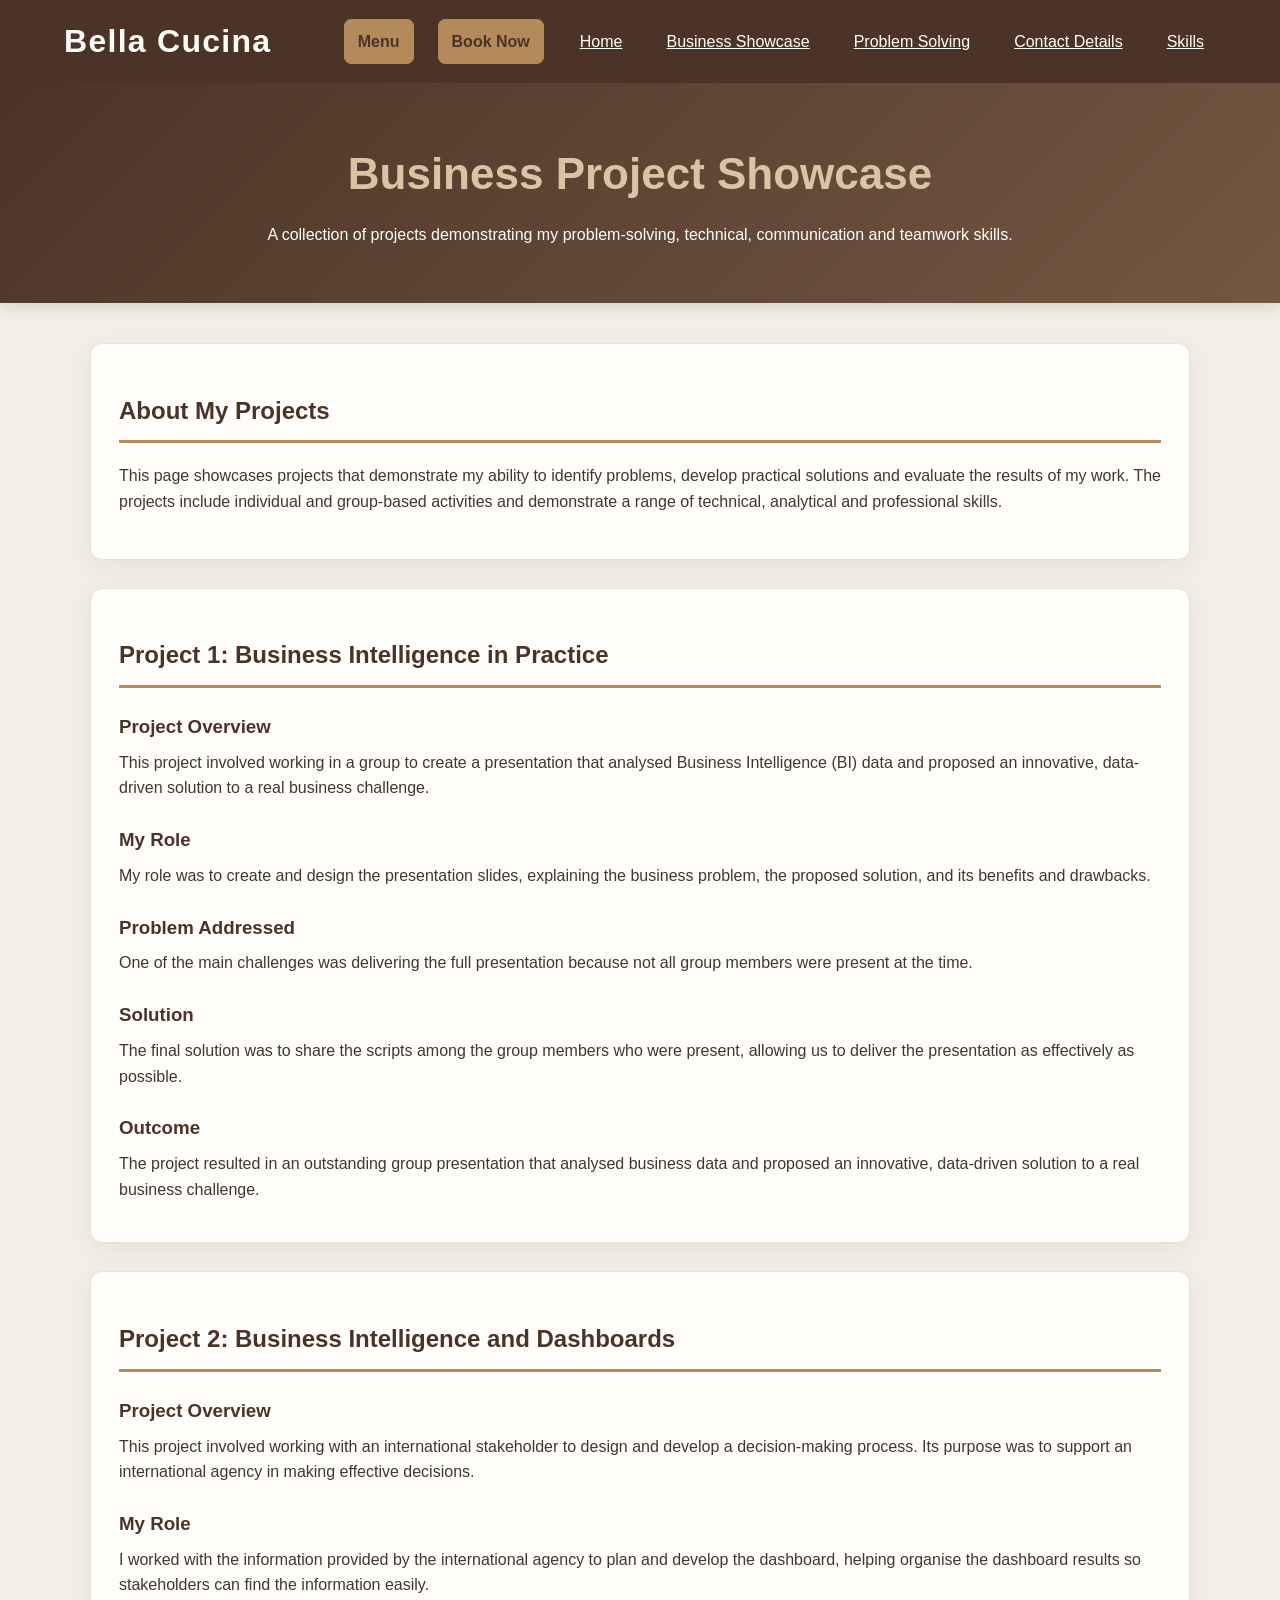
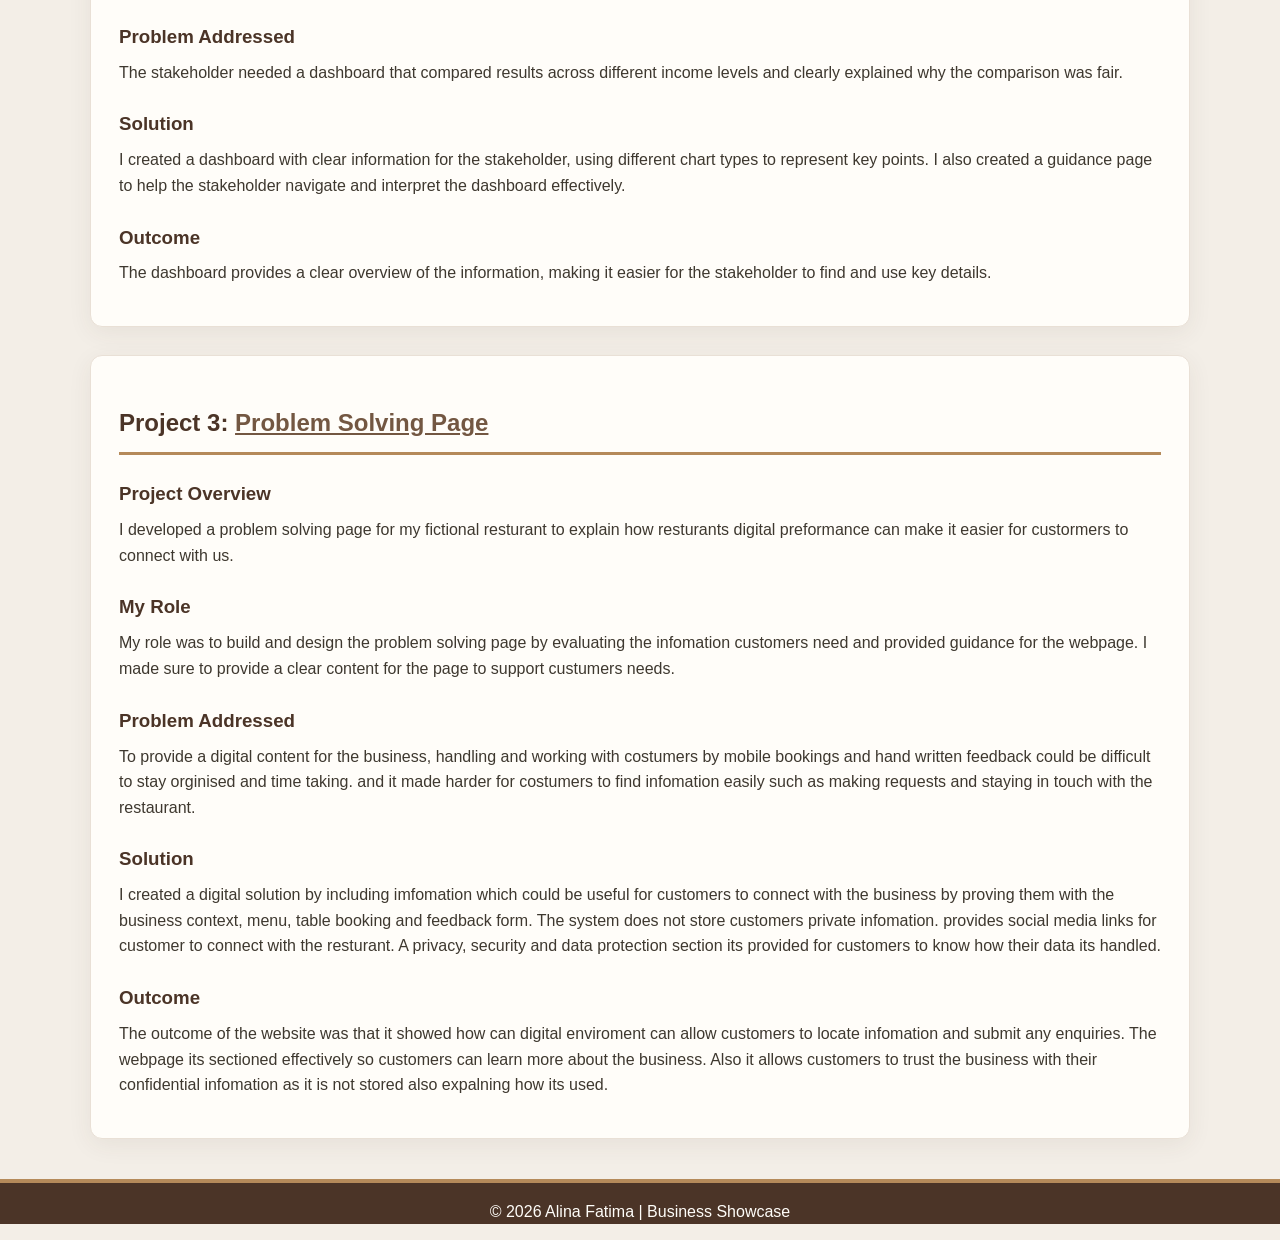
<file: businessshowcase.html>
<!DOCTYPE html>
<html lang="en">
<head>
    <meta charset="UTF-8">
    <meta name="viewport" content="width=device-width, initial-scale=1.0">

    <title>Business Showcase | My Projects</title>
    <link rel="stylesheet" href="Style.css">
</head>

<body class="showcase-page">

    <header>
        <nav class="portfolio-nav" aria-label="Main navigation">
            <ul>
                <li><a href="index.html">Home</a></li>
                <li><a href="businessshowcase.html">Business Showcase</a></li>
                <li><a href="problemsolving.html">Problem Solving</a></li>
                <li><a href="contactdetails.html">Contact Details</a></li>
                <li><a href="skills.html">Skills</a></li>
            </ul>
        </nav>
    </header>

    <!-- Header -->
    <header class="showcase-hero">
        <h1>Business Project Showcase</h1>
        <p>
            A collection of projects demonstrating my problem-solving,
            technical, communication and teamwork skills.
        </p>
    </header>


    <main class="showcase-container">

        <!-- Introduction -->
        <section class="showcase-intro section">
            <h2>About My Projects</h2>

            <p>
                This page showcases projects that demonstrate my ability
                to identify problems, develop practical solutions and evaluate
                the results of my work. The projects include individual and
                group-based activities and demonstrate a range of technical,
                analytical and professional skills.
            </p>

        </section>


        <!-- PROJECT 1 -->
        <section class="showcase-project section">

            <h2>Project 1: Business Intelligence in Practice</h2>

            <h3>Project Overview</h3>

            <p>
                This project involved working in a group to create a
                presentation that analysed Business Intelligence (BI) data
                and proposed an innovative, data-driven solution to a real
                business challenge.
            </p>

            <h3>My Role</h3>

            <p>
                My role was to create and design the presentation slides,
                explaining the business problem, the proposed solution, and
                its benefits and drawbacks.
            </p>

            <h3>Problem Addressed</h3>

            <p>
                One of the main challenges was delivering the full
                presentation because not all group members were present
                at the time.
            </p>

            <h3>Solution</h3>

            <p>
                The final solution was to share the scripts among the group
                members who were present, allowing us to deliver the
                presentation as effectively as possible.
            </p>

            <h3>Outcome</h3>

            <p>
                The project resulted in an outstanding group presentation
                that analysed business data and proposed an innovative,
                data-driven solution to a real business challenge.
            </p>

        </section>


        <!-- PROJECT 2 -->
        <section class="showcase-project section">

            <h2>Project 2: Business Intelligence and Dashboards</h2>

            <h3>Project Overview</h3>

            <p>
                This project involved working with an international
                stakeholder to design and develop a decision-making process.
                Its purpose was to support an international agency in making
                effective decisions.
            </p>

            <h3>My Role</h3>

            <p>
                I worked with the information provided by the international
                agency to plan and develop the dashboard, helping organise
                the dashboard results so stakeholders can find the
                information easily.
            </p>

            <h3>Problem Addressed</h3>

            <p>
                The stakeholder needed a dashboard that compared results
                across different income levels and clearly explained why
                the comparison was fair.
            </p>

            <h3>Solution</h3>

            <p>
                I created a dashboard with clear information for the
                stakeholder, using different chart types to represent key
                points. I also created a guidance page to help the
                stakeholder navigate and interpret the dashboard effectively.
            </p>

            <h3>Outcome</h3>

            <p>
                The dashboard provides a clear overview of the information,
                making it easier for the stakeholder to find and use key
                details.
            </p>

        </section>

        <!-- PROJECT 3 -->
        <section class="showcase-project section">
            <h2>Project 3: <a href="problemsolving.html">Problem Solving Page</a></h2>

            <h3>Project Overview</h3>
            <p>
                I developed a problem solving page for my fictional resturant
                to explain how resturants digital preformance can make it
                easier for custormers to connect with us.
            </p>

            <h3>My Role</h3>
            <p>
                My role was to build and design the problem solving page by
                evaluating the infomation customers need and provided guidance
                for the webpage. I made sure to provide a clear content for the
                page to support custumers needs.
            </p>

            <h3>Problem Addressed</h3>
            <p>
                To provide a digital content for the business, handling and
                working with costumers by mobile bookings and hand written
                feedback could be difficult to stay orginised and time taking.
                and it made harder for costumers to find infomation easily such
                as making requests and staying in touch with the restaurant.
            </p>

            <h3>Solution</h3>
            <p>
                I created a digital solution by including imfomation which
                could be useful for customers to connect with the business by
                proving them with the business context, menu, table booking
                and feedback form. The system does not store customers private
                infomation. provides social media links for customer to connect
                with the resturant. A privacy, security and data protection
                section its provided for customers to know how their data its
                handled.
            </p>

            <h3>Outcome</h3>
            <p>
                The outcome of the website was that it showed how can digital
                enviroment can allow customers to locate infomation and submit
                any enquiries. The webpage its sectioned effectively so
                customers can learn more about the business. Also it allows
                customers to trust the business with their confidential
                infomation as it is not stored also expalning how its used.
            </p>
        </section>
    </main>

    <footer>
        <p>&copy; 2026 Alina Fatima | Business Showcase</p>
    </footer>

    <script src="navigation.js"></script>
</body>
</html>
</file>
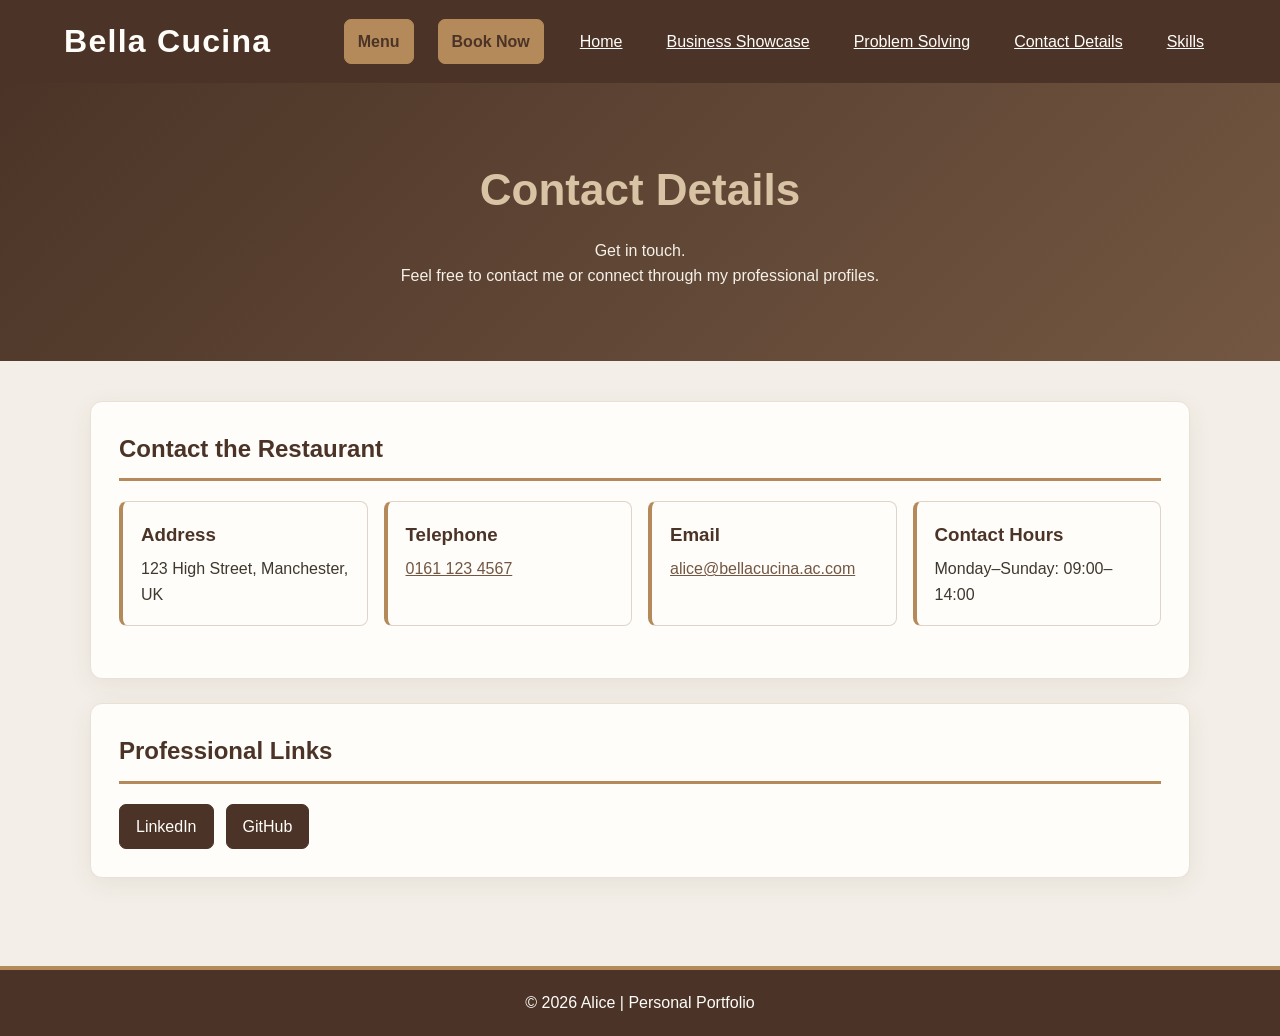
<file: contactdetails.html>
<!DOCTYPE html>
<html lang="en">
    <head>
        <meta charset="UTF-8">
        <meta name="viewport" content="width=device-width, initial-scale=1.0">
        <title>Contact Details | My Portfolio</title>
        <link rel="stylesheet" href="Style.css">
    </head>
    <body class="contact-page">
        <header>
            <nav class="portfolio-nav" aria-label="Main navigation">
                <ul>
                    <li><a href="index.html">Home</a></li>
                    <li><a href="businessshowcase.html">Business Showcase</a></li>
                    <li><a href="problemsolving.html">Problem Solving</a></li>
                    <li><a href="contactdetails.html">Contact Details</a></li>
                    <li><a href="skills.html">Skills</a></li>
                </ul>
            </nav>
        </header>

        <section class="hero">
            <div class="hero-content">
                <h1>Contact <span>Details</span></h1>
                <p>
                    Get in touch.<br>
                    Feel free to contact me or connect through my professional profiles.
                </p>
            </div>
        </section>

        <main class="contact-content">
            <section id="restaurant-contact" class="section" aria-labelledby="restaurant-contact-heading">
                <h2 id="restaurant-contact-heading">Contact the Restaurant</h2>
                <div class="contact-grid">
                    <div>
                        <h3>Address</h3>
                        <p>123 High Street, Manchester, UK</p>
                    </div>
                    <div>
                        <h3>Telephone</h3>
                        <p><a href="tel:+441611234567">0161 123 4567</a></p>
                    </div>
                    <div>
                        <h3>Email</h3>
                        <p><a href="mailto:alice@bellacucina.ac.com">alice@bellacucina.ac.com</a></p>
                    </div>
                    <div>
                        <h3>Contact Hours</h3>
                        <p>Monday–Sunday: 09:00–14:00</p>
                    </div>
                </div>
            </section>

            <section class="section" aria-labelledby="links-heading">
                <h2 id="links-heading">Professional Links</h2>
                <div class="social-links">
                    <a href="https://www.linkedin.com/in/alice13">LinkedIn</a>
                    <a href="https://github.com/alice13">GitHub</a>
                </div>
            </section>

        </main>

        <footer>
            <p>&copy; 2026 Alice | Personal Portfolio</p>
        </footer>
        <script src="navigation.js"></script>
    </body>
</html>
</file>
<file: Style.css>
/* ===== Professional Brown, Beige & Neutral Theme ===== */

:root {
    --navy: #4B3427;
    --navy-light: #735742;
    --gold: #B58A5A;
    --gold-light: #D8C3A5;
    --white: #FFFDF9;
    --background: #F3EEE7;
    --text: #3E382F;
    --muted: #766E63;
    --border: #DED4C8;
}

*,
*::before,
*::after {
    box-sizing: border-box;
}

/* Page background and text */
body {
    margin: 0;
    background-color: var(--background);
    color: var(--text);
    font-family: "Segoe UI", Arial, sans-serif;
    line-height: 1.6;
}

img {
    max-width: 100%;
}

input,
select,
textarea {
    max-width: 100%;
}

/* Navigation bar */
header {
    background: var(--navy);
    box-shadow: 0 4px 15px rgba(75, 52, 39, 0.15);
}

nav,
.navbar {
    background: transparent;
}

.portfolio-nav {
    display: flex;
    align-items: center;
    justify-content: center;
    flex-wrap: wrap;
    gap: 12px 24px;
    padding: 16px 5%;
}

.portfolio-nav.menu-ready {
    position: relative;
    justify-content: flex-end;
    min-height: 64px;
}

.menu-brand {
    position: absolute;
    left: 50%;
    transform: translateX(-50%);
    color: var(--white);
    font-family: "Segoe UI", Arial, sans-serif;
    font-size: clamp(1.5rem, 3vw, 2rem);
    font-weight: 700;
    letter-spacing: 0.04em;
    text-decoration: none;
    white-space: nowrap;
}

.menu-brand:hover {
    color: var(--gold-light);
}

.menu-book-now {
    display: inline-flex;
    align-items: center;
    padding: 9px 13px;
    color: var(--navy);
    text-decoration: none;
    white-space: nowrap;
}

.menu-toggle {
    display: inline-flex;
    align-items: center;
    justify-content: center;
    gap: 0;
    padding: 9px 13px;
    color: var(--white);
    background: transparent;
    border: 1px solid rgba(255, 253, 249, 0.55);
    border-radius: 7px;
    font: inherit;
    cursor: pointer;
}

.menu-toggle:hover,
.menu-toggle:focus-visible {
    color: var(--gold-light);
    border-color: var(--gold-light);
}

.menu-toggle:focus-visible,
.portfolio-nav a:focus-visible {
    outline: 2px solid var(--gold-light);
    outline-offset: 3px;
}

.menu-toggle-icon,
.menu-toggle-icon::before,
.menu-toggle-icon::after {
    display: block;
    width: 18px;
    height: 2px;
    background: currentColor;
}

.menu-toggle-icon {
    position: relative;
}

.menu-toggle-icon::before,
.menu-toggle-icon::after {
    position: absolute;
    left: 0;
    content: "";
}

.menu-toggle-icon::before {
    top: -6px;
}

.menu-toggle-icon::after {
    top: 6px;
}

.portfolio-nav .logo {
    margin: 0;
}

.portfolio-nav ul {
    display: flex;
    align-items: center;
    flex-wrap: wrap;
    justify-content: center;
    width: 100%;
    gap: 8px 20px;
    margin: 0;
    padding: 0;
    list-style: none;
}

.portfolio-nav.menu-ready ul {
    position: absolute;
    top: 100%;
    right: 5%;
    left: auto;
    z-index: 20;
    display: flex;
    flex-direction: column;
    align-items: stretch;
    justify-content: flex-start;
    width: min(320px, 90%);
    gap: 0;
    padding: 8px;
    background: var(--navy);
    border: 1px solid rgba(255, 253, 249, 0.2);
    border-radius: 0 0 10px 10px;
    box-shadow: 0 8px 20px rgba(20, 13, 10, 0.24);
}

.portfolio-nav.menu-ready ul[hidden] {
    display: none !important;
}

.portfolio-nav.menu-ready ul a {
    display: block;
    padding: 10px 12px;
}

.logo {
    color: var(--gold);
}

nav ul li a,
.navbar ul a {
    color: var(--white);
}

nav ul li a:hover,
.navbar ul a:hover {
    color: var(--gold-light);
}

.home-banner {
    position: relative;
    width: min(1200px, calc(100% - 64px));
    height: clamp(220px, 28vw, 340px);
    margin: 32px auto;
    overflow: hidden;
    border-radius: 14px;
    box-shadow: 0 6px 24px rgba(75, 52, 39, 0.15);
}

@media (max-width: 960px) {
    .home-banner {
        width: calc(100% - 48px);
    }
}

.home-banner-image {
    display: block;
    width: 100%;
    height: 100%;
    object-fit: cover;
}

.home-banner-title {
    position: absolute;
    z-index: 1;
    inset: 50% auto auto 50%;
    transform: translate(-50%, -50%);
    margin: 0;
    color: var(--white);
    font-size: clamp(2rem, 6vw, 3.5rem);
    text-align: center;
    text-shadow: 0 2px 8px rgba(0, 0, 0, 0.85);
    white-space: nowrap;
}

.home-banner::after {
    position: absolute;
    inset: 0;
    background: rgba(0, 0, 0, 0.2);
    content: "";
    pointer-events: none;
}

/* Hero banner */
.hero {
    background: linear-gradient(
        135deg,
        var(--navy),
        var(--navy-light)
    );
    color: var(--white);
}

.hero h1 span {
    color: var(--gold-light);
}

.hero h2 {
    color: #E8DED2;
}

.hero p {
    color: #F5F0E8;
}

/* Portfolio home content cards */
.home-content {
    display: grid;
    grid-template-columns: repeat(3, minmax(0, 1fr));
    gap: 24px;
    width: min(1200px, calc(100% - 64px));
    box-sizing: border-box;
    margin: 0 auto 40px;
}

.home-content > .hero,
.home-content > .section {
    width: auto;
    margin: 0;
}

.home-content > .hero,
.home-content > #about {
    grid-column: 1 / -1;
}

.home-content > .hero {
    padding: clamp(56px, 8vw, 96px) 32px;
    border-radius: 12px;
    text-align: center;
}

.home-content .hero-content {
    max-width: 760px;
    margin: 0 auto;
}

.home-content .hero h1 {
    font-size: clamp(2.25rem, 4vw, 3.5rem);
}

.home-content .hero p {
    max-width: 680px;
    margin: 18px auto 24px;
}

.home-content > .section {
    padding: clamp(24px, 3vw, 36px);
}

.home-content > .section h2 {
    margin-top: 0;
}

@media (max-width: 960px) {
    .home-content {
        grid-template-columns: repeat(2, minmax(0, 1fr));
        width: min(900px, calc(100% - 48px));
    }
}

@media (max-width: 600px) {
    .home-content {
        grid-template-columns: 1fr;
        width: calc(100% - 30px);
        gap: 18px;
        margin-bottom: 24px;
    }

    .home-content > .hero,
    .home-content > #about {
        grid-column: auto;
    }

    .home-content > .hero {
        padding: 48px 20px;
    }

    .home-content > .section {
        padding: 20px;
    }

    .home-banner {
        width: calc(100% - 30px);
        height: clamp(120px, 42vw, 170px);
        margin: 16px auto;
    }
}

/* Buttons */
.btn {
    background: var(--gold);
    color: var(--navy);
    border: 1px solid var(--gold);
    border-radius: 7px;
    font-weight: 700;
}

.btn:hover {
    background: var(--gold-light);
    color: var(--navy);
    border-color: var(--gold-light);
}

/* White content cards */
.section {
    background: var(--white);
    color: var(--text);
    border: 1px solid #E9E0D6;
    border-radius: 12px;
    box-shadow: 0 6px 24px rgba(75, 52, 39, 0.07);
}

.section h2 {
    color: var(--navy);
    border-bottom: 3px solid var(--gold);
}

.section h3 {
    color: var(--navy);
}

.menu-title {
    text-align: center;
}

.menu-items {
    text-align: center;
    justify-content: center;
}

.menu-items img {
    margin-right: auto;
    margin-left: auto;
}

.section p {
    color: var(--text);
}

/* Benefit cards */
.benefit-card {
    background: var(--white);
    border: 1px solid var(--border);
    border-top: 4px solid var(--gold);
    border-radius: 9px;
}

.benefit-card p {
    color: var(--muted);
}

.dish-list {
    display: flex;
    flex-wrap: wrap;
    gap: 8px 24px;
    padding: 0;
    list-style: none;
}

.dessert-list {
    display: flex;
    flex-wrap: wrap;
    gap: 8px 24px;
    padding: 0;
    list-style: none;
}

.dish-list img,
.dessert-list img {
    display: block;
    width: 160px;
    max-width: 100%;
    height: 194px;
    object-fit: cover;
    margin-top: 8px;
}

/* Contact information cards */
.contact-grid > div {
    background: var(--white);
    border: 1px solid var(--border);
    border-left: 4px solid var(--gold);
    border-radius: 8px;
}

.contact-grid a,
.section a {
    color: var(--navy-light);
}

/* Social media links */
.social-links a {
    background: var(--navy);
    color: var(--white);
    border: 1px solid var(--navy);
    border-radius: 7px;
}

.social-links a:hover {
    background: var(--gold);
    color: var(--navy);
    border-color: var(--gold);
}

/* Booking and feedback form */
.form-group label {
    color: var(--navy);
}

.form-group input,
.form-group select,
.form-group textarea {
    background: var(--white);
    color: var(--text);
    border: 1px solid #D6CABC;
    border-radius: 7px;
}

.form-group input:focus,
.form-group select:focus,
.form-group textarea:focus {
    outline: 2px solid var(--gold);
    border-color: var(--navy-light);
}

/* Privacy checkbox */
.privacy-check {
    background: var(--background);
    border: 1px solid var(--border);
    border-radius: 8px;
}

.privacy-check input {
    accent-color: var(--navy);
}

/* Privacy section highlights */
.privacy-section {
    border-left: 5px solid var(--gold);
}

.privacy-list strong {
    color: var(--navy);
}

/* Form status message */
.status-message {
    background: #F5EEE3;
    color: var(--navy);
    border-left: 4px solid var(--gold);
    padding: 12px;
    border-radius: 5px;
}

/* Cookie notice */
.cookie-notice {
    position: fixed;
    right: 20px;
    bottom: 20px;
    z-index: 1000;
    max-width: 380px;
    margin: 0;
    padding: 18px;
    background: var(--white);
    color: var(--text);
    border: 1px solid var(--border);
    border-top: 4px solid var(--gold);
    border-radius: 10px;
    box-shadow: 0 8px 30px rgba(75, 52, 39, 0.18);
}

.cookie-notice p {
    margin: 0 0 12px;
}

.cookie-notice-actions {
    display: flex;
    flex-wrap: wrap;
    gap: 10px;
}

.cookie-choice-status {
    margin-top: 12px !important;
    color: var(--muted);
    font-size: 0.9rem;
}

/* Footer */
footer {
    background: var(--navy);
    color: var(--white);
    border-top: 4px solid var(--gold);
    text-align: center;
}

footer p {
    color: var(--white);
}

/* Responsive card spacing */
@media (max-width: 768px) {
    .section {
        margin: 25px 15px;
        padding: 25px;
    }
}

@media (max-width: 600px) {
    .portfolio-nav.menu-ready {
        gap: 8px;
        padding: 12px 15px;
    }

    .portfolio-nav.menu-ready .menu-brand {
        position: static;
        margin-right: auto;
        transform: none;
        font-size: clamp(1.1rem, 4vw, 1.5rem);
    }

    .portfolio-nav.menu-ready .menu-book-now {
        padding: 8px 10px;
        font-size: 0.9rem;
    }

    .portfolio-nav.menu-ready .menu-toggle {
        min-width: 44px;
        min-height: 44px;
        padding: 8px;
    }

    .cookie-notice {
        right: 12px;
        bottom: 12px;
        left: 12px;
        max-width: none;
    }
}

/* Skills page */
.skills-page {
    width: min(1100px, calc(100% - 64px));
    max-width: none;
    margin: 40px auto;
}

.skills-page h1,
.skills-page > h2 {
    color: var(--navy);
}

.skills-page h1 {
    margin-bottom: 20px;
}

.skills-list {
    display: flex;
    flex-wrap: wrap;
    gap: 10px;
    padding: 0;
    margin: 0 0 30px;
    list-style: none;
}

.skills-list li {
    background: var(--navy);
    color: var(--white);
    border-radius: 20px;
    padding: 8px 14px;
}

.skills-section {
    background: var(--white);
    border: 1px solid var(--border);
    border-left: 4px solid var(--gold);
    border-radius: 8px;
    margin: 16px 0;
    padding: 20px;
}

.skills-section h2 {
    color: var(--navy);
    margin-top: 0;
}

.skills-section li {
    line-height: 1.7;
}

.certificate-gallery {
    display: grid;
    grid-template-columns: repeat(auto-fit, minmax(220px, 1fr));
    gap: 20px;
    margin-top: 20px;
}

.certificate-gallery figure {
    margin: 0;
}

.certificate-gallery img {
    display: block;
    width: 100%;
    aspect-ratio: 4 / 3;
    object-fit: contain;
    background: var(--background);
}

.certificate-gallery figcaption {
    margin-top: 8px;
    color: var(--muted);
    text-align: center;
}

@media (max-width: 600px) {
    .skills-page {
        width: calc(100% - 30px);
        margin: 24px auto;
    }

    .skills-section {
        padding: 16px;
    }
}

/* Contact details page */
.contact-page {
    min-height: 100vh;
    margin: 0;
    line-height: 1.6;
    display: flex;
    flex-direction: column;
}

.contact-page .hero {
    padding: clamp(42px, 6vw, 72px) 20px;
    text-align: center;
}

.contact-page .hero-content {
    max-width: 1100px;
    margin: 0 auto;
}

.contact-page .hero h1 {
    margin: 0 0 12px;
    color: var(--gold-light);
    font-size: clamp(2rem, 5vw, 2.75rem);
}

.contact-page .hero p {
    margin: 0 auto;
    max-width: 750px;
}

.contact-content {
    width: min(1100px, calc(100% - 64px));
    margin: 40px auto;
    flex: 1;
}

.contact-page .section {
    margin-bottom: 24px;
    padding: 28px;
}

.contact-page .section h2 {
    margin: 0 0 20px;
    padding-bottom: 10px;
}

.contact-grid {
    display: grid;
    grid-template-columns: repeat(auto-fit, minmax(190px, 1fr));
    gap: 16px;
    margin-bottom: 24px;
}

.contact-grid > div {
    padding: 18px;
}

.contact-grid h3,
.contact-grid p {
    margin: 0;
}

.contact-grid h3 {
    margin-bottom: 6px;
}

.contact-grid a {
    overflow-wrap: anywhere;
}

.contact-button {
    display: inline-block;
    padding: 10px 18px;
    text-decoration: none;
}

.contact-page .form-group label {
    display: block;
    margin-bottom: 8px;
}

.contact-page .form-group input,
.contact-page .form-group select,
.contact-page .form-group textarea {
    width: 100%;
    padding: 10px 12px;
    font: inherit;
}

.contact-page .form-group input:focus-visible,
.contact-page a:focus-visible {
    outline: 3px solid var(--gold);
    outline-offset: 3px;
}

.key-message {
    min-height: 1.6em;
    margin: 12px 0 0;
    color: var(--muted);
}

.social-links {
    display: flex;
    flex-wrap: wrap;
    gap: 12px;
}

.social-links a {
    padding: 9px 16px;
    text-decoration: none;
}

.contact-page footer {
    margin-top: 24px;
    padding: 20px;
    text-align: center;
}

.contact-page footer p {
    margin: 0;
}

@media (max-width: 600px) {
    .contact-page .hero {
        padding: 42px 18px;
    }

    .contact-page .section {
        margin: 0 0 20px;
    }

    .contact-content {
        width: calc(100% - 30px);
        margin: 24px auto;
    }

    .contact-page .section {
        padding: 20px;
    }
}

/* Booking form on the problem-solving page */
.problem-solving-page {
    margin: 0;
    line-height: 1.6;
}

.problem-solving-page > .section {
    width: min(1100px, calc(100% - 64px));
    box-sizing: border-box;
    margin: clamp(24px, 4vw, 40px) auto;
    padding: clamp(22px, 3vw, 36px);
}

.booking-section {
    width: min(900px, 100%);
    max-width: 900px;
    margin: 28px auto;
    padding: 28px;
}

.problem-solving-page .menu-items {
    display: grid;
    grid-template-columns: repeat(auto-fit, minmax(160px, 1fr));
    gap: 20px;
    padding: 0;
    list-style: none;
}

.problem-solving-page .menu-items li {
    min-width: 0;
}

.problem-solving-page .drink-list li > span {
    display: block;
    min-height: 3.2em;
}

.problem-solving-page .menu-items img {
    width: 160px;
    height: 194px;
    object-fit: cover;
}

.booking-section .form-group label {
    display: block;
    margin-bottom: 8px;
}

.booking-section .form-group input,
.booking-section .form-group select,
.booking-section .form-group textarea {
    width: 100%;
    padding: 10px 12px;
    font: inherit;
}

.booking-section .form-group input:focus-visible,
.booking-section .form-group select:focus-visible,
.booking-section .form-group textarea:focus-visible,
.booking-section a:focus-visible {
    outline: 3px solid var(--gold);
    outline-offset: 3px;
}

@media (max-width: 600px) {
    .problem-solving-page > .section {
        width: calc(100% - 30px);
        margin: 24px auto;
        padding: 20px;
    }

    .booking-section {
        margin: 0 15px 20px;
        padding: 20px;
    }
}

/* Business showcase page */
.showcase-page {
    margin: 0;
    line-height: 1.6;
}

.showcase-hero {
    padding: 56px 20px;
    text-align: center;
    background: linear-gradient(135deg, var(--navy), var(--navy-light));
    color: var(--white);
}

.showcase-hero h1 {
    margin: 0 0 12px;
    color: var(--gold-light);
    font-size: clamp(2rem, 5vw, 2.75rem);
}

.showcase-hero p {
    max-width: 750px;
    margin: 0 auto;
    color: var(--white);
}

.showcase-container {
    width: min(1100px, calc(100% - 64px));
    margin: clamp(24px, 4vw, 40px) auto;
}

.showcase-intro,
.showcase-project {
    margin-bottom: 28px;
    padding: 28px;
}

.showcase-intro h2,
.showcase-project h2,
.showcase-project h3 {
    color: var(--navy);
}

.showcase-intro h2,
.showcase-project h2 {
    border-bottom: 3px solid var(--gold);
    padding-bottom: 10px;
}

.showcase-project h3 {
    margin: 24px 0 8px;
}

.showcase-project p {
    margin: 0 0 12px;
}

.showcase-highlight {
    border-left: 5px solid var(--gold);
    padding-left: 18px;
    margin: 20px 0;
}

.showcase-skills {
    display: flex;
    flex-wrap: wrap;
    gap: 10px;
    margin-top: 15px;
}

.showcase-skill {
    padding: 7px 13px;
    border-radius: 20px;
    background: var(--navy);
    color: var(--white);
    font-size: 14px;
    font-weight: 700;
}

@media (max-width: 600px) {
    .showcase-hero {
        padding: 42px 18px;
    }

    .showcase-container {
        width: calc(100% - 30px);
        margin: 24px auto;
    }

    .showcase-intro,
    .showcase-project {
        padding: 20px;
    }
}

@media (min-width: 1200px) {
    .portfolio-nav.menu-ready {
        justify-content: center;
        flex-wrap: nowrap;
    }

    .portfolio-nav.menu-ready .menu-brand {
        position: static;
        transform: none;
        margin-right: auto;
    }

    .portfolio-nav.menu-ready .menu-toggle {
        display: none;
    }

    .portfolio-nav.menu-ready ul {
        position: static;
        flex-direction: row;
        flex-wrap: nowrap;
        justify-content: center;
        width: auto;
        gap: 8px 20px;
        padding: 0;
        background: transparent;
        border: 0;
        border-radius: 0;
        box-shadow: none;
    }
}

@media (max-width: 960px) {
    .skills-page,
    .contact-content,
    .problem-solving-page > .section,
    .showcase-container {
        width: calc(100% - 48px);
    }
}

@media (max-width: 600px) {
    .skills-page,
    .contact-content,
    .problem-solving-page > .section,
    .showcase-container {
        width: calc(100% - 30px);
    }

    .problem-solving-page .menu-items {
        grid-template-columns: repeat(auto-fit, minmax(130px, 1fr));
        gap: 16px 10px;
    }

    .problem-solving-page .menu-items img {
        max-width: 100%;
    }
}
</file>
